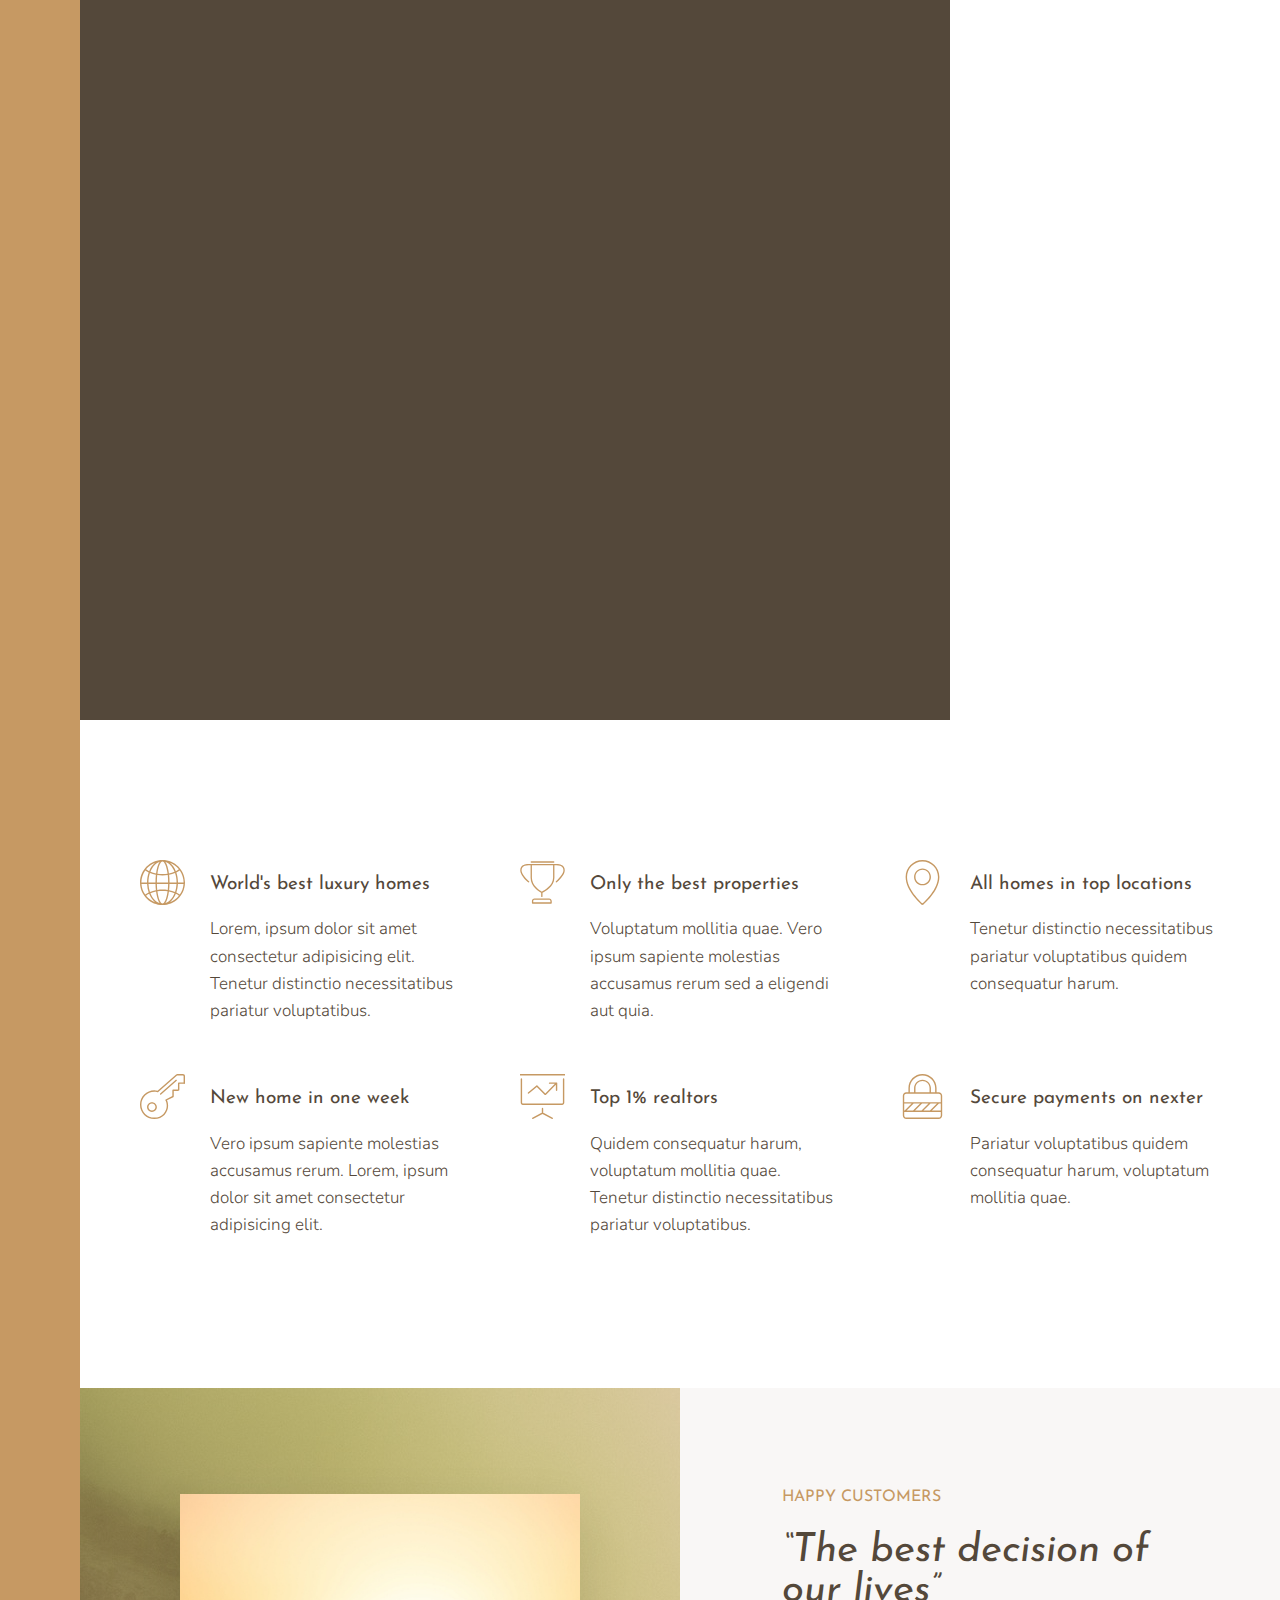
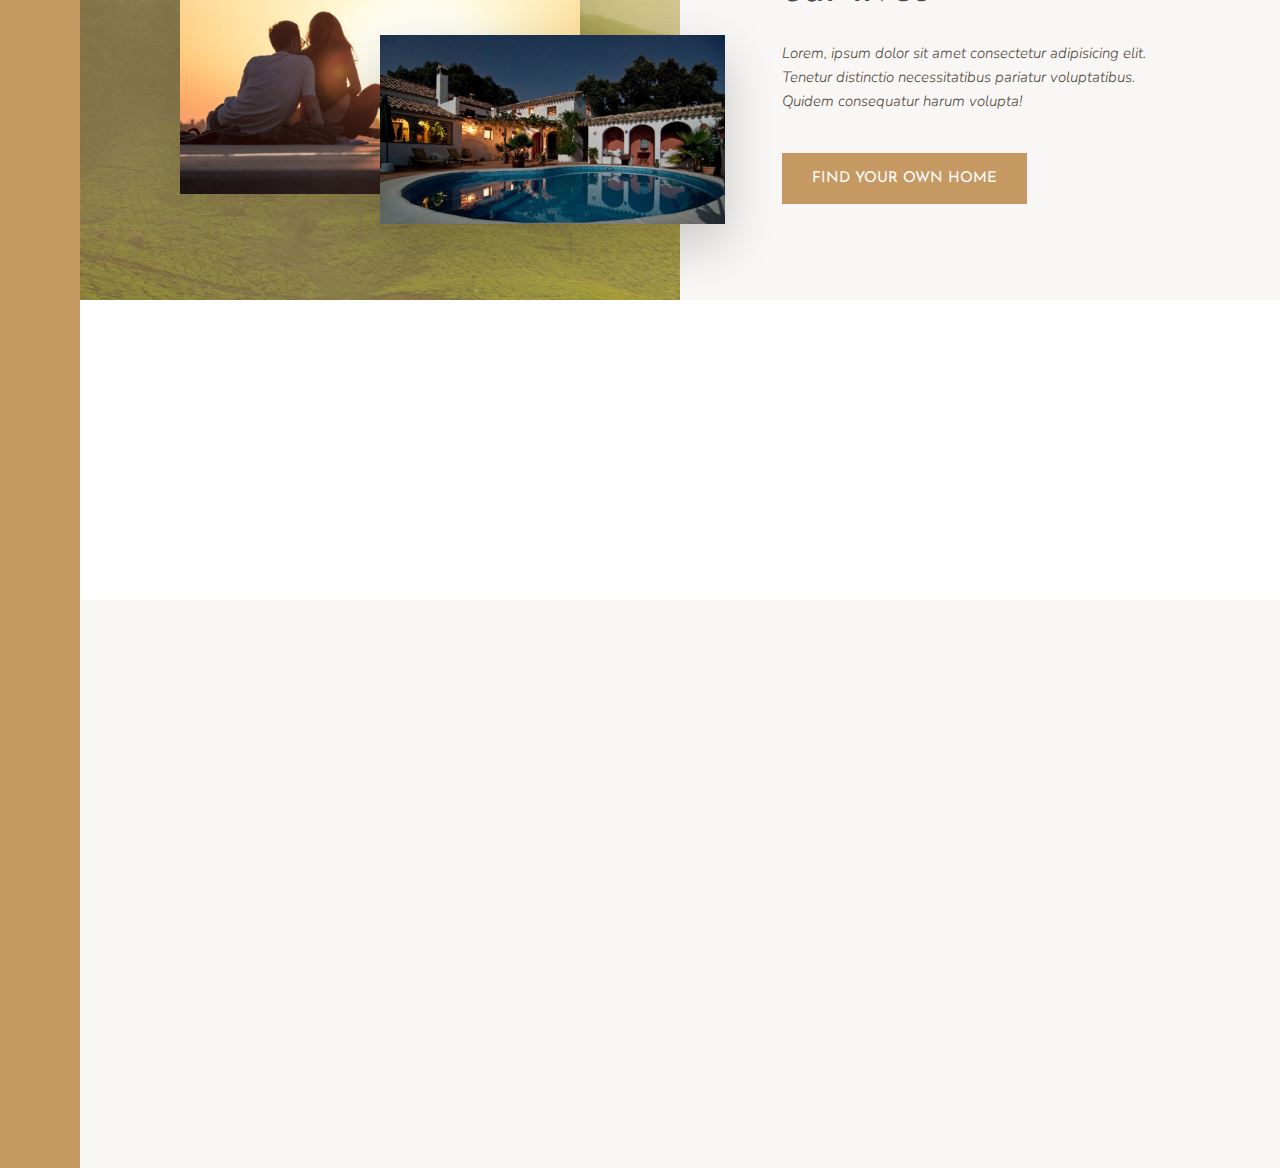
<file: Nexter/index.html>
<!DOCTYPE html>
<html lang="en">
    <head>
        <meta charset="UTF-8">
        <meta name="viewport" content="width=device-width, initial-scale=1.0">
        <meta http-equiv="X-UA-Compatible" content="ie=edge">
        <title>Nexter &mdash; Your Home &raquo; Your Freedom 🕊</title>

        <!-- Google fonts -->
        <link rel="preconnect" href="https://fonts.gstatic.com">
        <link href="https://fonts.googleapis.com/css2?family=Josefin+Sans:ital,wght@0,300;0,400;1,400&family=Nunito:ital,wght@0,300;1,300&display=swap" rel="stylesheet">

        <!-- Favicon -->
        <link rel="shortcut icon" type="image/png" href="img/favicon.png">

        <!-- Custom stylesheet -->
        <link rel="stylesheet" href="css/main.css">   
    </head>

    <body class="container">
        <div class="sidebar">

        </div>

        <header class="header">

        </header>

        <div class="realtors">

        </div>

        <section class="features"> <!-- COMPANY FEATURES SECTION -->
            <div class="feature"> <!-- FEATURE 1 of 6 -->
                <svg class="feature__icon">
                    <use xlink:href="img/sprite.svg#icon-global"></use>
                </svg>
                <h4 class="heading-4 heading-4--dark">World's best luxury homes</h4>
                <p class="feature__text">Lorem, ipsum dolor sit amet consectetur adipisicing elit. Tenetur distinctio necessitatibus pariatur voluptatibus.</p>
            </div> <!-- FEATURE 1 of 6 END -->

            <div class="feature"> <!-- FEATURE 2 of 6 -->
                <svg class="feature__icon">
                    <use xlink:href="img/sprite.svg#icon-trophy"></use>
                </svg>
                <h4 class="heading-4 heading-4--dark">Only the best properties</h4>
                <p class="feature__text">Voluptatum mollitia quae. Vero ipsum sapiente molestias accusamus rerum sed a eligendi aut quia.</p>
            </div> <!-- FEATURE 2 of 6 END -->

            <div class="feature"> <!-- FEATURE 3 of 6 -->
                <svg class="feature__icon">
                    <use xlink:href="img/sprite.svg#icon-map-pin"></use>
                </svg>
                <h4 class="heading-4 heading-4--dark">All homes in top locations</h4>
                <p class="feature__text">Tenetur distinctio necessitatibus pariatur voluptatibus quidem consequatur harum.</p>
            </div> <!-- FEATURE 3 of 6 END -->

            <div class="feature"> <!-- FEATURE 4 of 6 -->
                <svg class="feature__icon">
                    <use xlink:href="img/sprite.svg#icon-key"></use>
                </svg>
                <h4 class="heading-4 heading-4--dark">New home in one week</h4>
                <p class="feature__text">Vero ipsum sapiente molestias accusamus rerum. Lorem, ipsum dolor sit amet consectetur adipisicing elit.</p>
            </div> <!-- FEATURE 4 of 6 END -->

            <div class="feature"> <!-- FEATURE 5 of 6 -->
                <svg class="feature__icon">
                    <use xlink:href="img/sprite.svg#icon-presentation"></use>
                </svg>
                <h4 class="heading-4 heading-4--dark">Top 1% realtors</h4>
                <p class="feature__text">Quidem consequatur harum, voluptatum mollitia quae. Tenetur distinctio necessitatibus pariatur voluptatibus.</p>
            </div> <!-- FEATURE 5 of 6 END -->

            <div class="feature"> <!-- FEATURE 6 of 6 -->
                <svg class="feature__icon">
                    <use xlink:href="img/sprite.svg#icon-lock"></use>
                </svg>
                <h4 class="heading-4 heading-4--dark">Secure payments on nexter</h4>
                <p class="feature__text">Pariatur voluptatibus quidem consequatur harum, voluptatum mollitia quae.</p>
            </div> <!-- FEATURE 6 of 6 END -->
        </section> <!-- COMPANY FEATURES SECTION END -->

        <div class="story__pictures"> <!-- CLIENT STORY PICTURES -->
            <img src="img/story-1.jpeg" alt="Couple with new house" class="story__img--1">
            <img src="img/story-2.jpeg" alt="New house" class="story__img--2">
        </div> <!-- CLIENT STORY PICTURES END -->

        <div class="story__content"> <!-- CLIENT STORY REVIEW -->
            <h3 class="heading-3 mb-sm">Happy Customers</h3>
            <h2 class="heading-2 heading-2--dark mb-md">&ldquo;The best decision of our lives&rdquo;</h2>
            <p class="story__text">Lorem, ipsum dolor sit amet consectetur adipisicing elit. Tenetur distinctio necessitatibus pariatur voluptatibus. Quidem consequatur harum volupta!</p>
            <button class="btn">FInd your own home</button>
        </div> <!-- CLIENT STORY REVIEW END -->

        <section class="homes">
            
        </section>

        <section class="gallery">

        </section>

        <footer class="footer">

        </footer>
    </body>
</html>
</file>
<file: Nexter/css/main.css>
*,*::before,*::after{margin:0;padding:0;-webkit-box-sizing:inherit;box-sizing:inherit}html{-webkit-box-sizing:border-box;box-sizing:border-box;font-size:62.5%}body{font-family:"Nunito",sans-serif;color:#54483A;font-weight:300;line-height:1.6}.container{display:-ms-grid;display:grid;-ms-grid-rows:80vh min-content 40vw (min-content)[3];grid-template-rows:80vh -webkit-min-content 40vw repeat(3, -webkit-min-content);grid-template-rows:80vh min-content 40vw repeat(3, min-content);-ms-grid-columns:[sidebar-start] 8rem [sidebar-end full-start] minmax(6rem, 1fr) [center-start] ([col-start] minmax(min-content, 14rem) [col-end])[8] [center-end] minmax(6rem, 1fr) [full-end];grid-template-columns:[sidebar-start] 8rem [sidebar-end full-start] minmax(6rem, 1fr) [center-start] repeat(8, [col-start] minmax(-webkit-min-content, 14rem) [col-end]) [center-end] minmax(6rem, 1fr) [full-end];grid-template-columns:[sidebar-start] 8rem [sidebar-end full-start] minmax(6rem, 1fr) [center-start] repeat(8, [col-start] minmax(min-content, 14rem) [col-end]) [center-end] minmax(6rem, 1fr) [full-end]}.heading-1,.heading-2,.heading-3,.heading-4{font-family:"Josefin Sans",sans-serif;font-weight:400}.heading-2{font-size:4rem;font-style:italic;line-height:1}.heading-2--light{color:#f9f7f6}.heading-2--dark{color:#54483A}.heading-3{color:#c69963;font-size:1.6rem;text-transform:uppercase}.heading-4{font-size:1.9rem}.heading-4--light{color:#f9f7f6}.heading-4--dark{color:#54483A}.btn{background-color:#c69963;border:none;-webkit-border-radius:0;border-radius:0;color:#fff;font-family:"Josefin Sans",sans-serif;font-size:1.5rem;text-transform:uppercase;padding:1.8rem 3rem;cursor:pointer;-webkit-transition:all .2s;-o-transition:all .2s;transition:all .2s}.btn:hover{background-color:#B28451}.mb-sm{margin-bottom:2rem}.mb-md{margin-bottom:3rem}.mb-lg{margin-bottom:4rem}.mb-hg{margin-bottom:8rem}.sidebar{background-color:#c69963;grid-column:sidebar-start / sidebar-end;grid-row:1 / -1}.header{background-color:#54483A;grid-column:full-start / col-end 6}.realtors{grid-column:col-start 7 / full-end}.features{display:-ms-grid;display:grid;grid-column:center-start / center-end;-ms-grid-columns:(minmax(25rem, 1fr))[auto-fit];grid-template-columns:repeat(auto-fit, minmax(25rem, 1fr));gap:6rem;margin:15rem 0;-webkit-box-align:start;-webkit-align-items:start;-ms-flex-align:start;align-items:start}.feature{display:-ms-grid;display:grid;-ms-grid-columns:min-content 1fr;grid-template-columns:-webkit-min-content 1fr;grid-template-columns:min-content 1fr;row-gap:1.5rem;-webkit-column-gap:2.5rem;-moz-column-gap:2.5rem;column-gap:2.5rem}.feature__icon{fill:#c69963;height:4.5rem;width:4.5rem;-ms-grid-row:1;-ms-grid-row-span:2;grid-row:1 / span 2;-webkit-transform:translateY(-1rem);-ms-transform:translateY(-1rem);transform:translateY(-1rem)}.feature__text{font-size:1.7rem}.story__pictures{background-color:#c69963;grid-column:full-start / col-end 4;background-image:-webkit-gradient(linear, left top, left bottom, from(rgba(198,153,99,0.5)), to(rgba(198,153,99,0.5))),url(../img/back.jpg);background-image:-webkit-linear-gradient(rgba(198,153,99,0.5), rgba(198,153,99,0.5)),url(../img/back.jpg);background-image:-o-linear-gradient(rgba(198,153,99,0.5), rgba(198,153,99,0.5)),url(../img/back.jpg);background-image:linear-gradient(rgba(198,153,99,0.5), rgba(198,153,99,0.5)),url(../img/back.jpg);display:-ms-grid;display:grid;-ms-grid-rows:(1fr)[6];grid-template-rows:repeat(6, 1fr);-ms-grid-columns:(1fr)[6];grid-template-columns:repeat(6, 1fr);-webkit-box-align:center;-webkit-align-items:center;-ms-flex-align:center;align-items:center}.story__img--1{width:100%;-ms-grid-row:2;-ms-grid-row-span:4;grid-row:2 / 6;-ms-grid-column:2;-ms-grid-column-span:4;grid-column:2 / 6;-webkit-box-shadow:0 2rem 5rem rgba(0,0,0,0.1);box-shadow:0 2rem 5rem rgba(0,0,0,0.1)}.story__img--2{width:115%;-ms-grid-row:4;-ms-grid-row-span:2;grid-row:4 / 6;-ms-grid-column:4;-ms-grid-column-span:3;grid-column:4 / 7;z-index:20;-webkit-box-shadow:0 2rem 5rem rgba(0,0,0,0.2);box-shadow:0 2rem 5rem rgba(0,0,0,0.2)}.story__content{background-color:#f9f7f6;grid-column:col-start 5 / full-end;padding:6rem 8vw;display:-ms-grid;display:grid;-webkit-align-content:center;-ms-flex-line-pack:center;align-content:center;justify-items:start}.story__text{font-size:1.5rem;font-style:italic;margin-bottom:4rem}.homes{display:-ms-grid;display:grid;grid-column:center-start / center-end;-ms-grid-columns:(minmax(25rem, 1fr))[auto-fit];grid-template-columns:repeat(auto-fit, minmax(25rem, 1fr));gap:7rem;margin:15rem 0}.home{background-color:#f9f7f6;display:-ms-grid;display:grid;-ms-grid-columns:(1fr)[2];grid-template-columns:repeat(2, 1fr);row-gap:3.5rem}.home__img{width:100%;-ms-grid-row:1;-ms-grid-row-span:1;grid-row:1 / 2;grid-column:1 / -1;z-index:1}.home__like{-ms-grid-row:1;-ms-grid-row-span:1;grid-row:1 / 2;-ms-grid-column:2;-ms-grid-column-span:1;grid-column:2 / 3;fill:#c69963;margin:1rem;height:2.5rem;width:2.5rem;z-index:2;-ms-grid-column-align:end;justify-self:end}.home__name{-ms-grid-row:1;-ms-grid-row-span:1;grid-row:1 / 2;grid-column:1 / -1;-webkit-align-self:end;-ms-flex-item-align:end;-ms-grid-row-align:end;align-self:end;-ms-grid-column-align:center;justify-self:center;padding:1.25rem;width:80%;font-family:"Josefin Sans",sans-serif;font-size:1.6rem;font-weight:400;text-align:center;background-color:#101d2c;color:#fff;z-index:3;-webkit-transform:translateY(50%);-ms-transform:translateY(50%);transform:translateY(50%)}.home__location,.home__rooms{margin-top:2.5rem}.home__location,.home__rooms,.home__area,.home__price{display:-webkit-box;display:-webkit-flex;display:-ms-flexbox;display:flex;-webkit-box-align:center;-webkit-align-items:center;-ms-flex-align:center;align-items:center;margin-left:2rem;font-size:1.5rem}.home__location svg,.home__rooms svg,.home__area svg,.home__price svg{fill:#c69963;margin-right:1rem;height:2rem;width:2rem}.home__btn{grid-column:1 / -1}.gallery{display:-ms-grid;display:grid;-ms-grid-columns:(1fr)[8];grid-template-columns:repeat(8, 1fr);-ms-grid-rows:(5vw)[7];grid-template-rows:repeat(7, 5vw);grid-column:full-start / full-end;gap:1.5rem;padding:1.5rem;background-color:#f9f7f6}.gallery__item--1{-ms-grid-row:1;-ms-grid-row-span:2;grid-row:1 / span 2;-ms-grid-column:1;-ms-grid-column-span:2;grid-column:1 / span 2}.gallery__item--2{-ms-grid-row:1;-ms-grid-row-span:3;grid-row:1 / span 3;-ms-grid-column:3;-ms-grid-column-span:3;grid-column:3 / span 3}.gallery__item--3{-ms-grid-row:1;-ms-grid-row-span:2;grid-row:1 / span 2;-ms-grid-column:6;-ms-grid-column-span:1;grid-column:6 / 7}.gallery__item--4{-ms-grid-row:1;-ms-grid-row-span:2;grid-row:1 / span 2;grid-column:7 / -1}.gallery__item--5{-ms-grid-row:3;-ms-grid-row-span:3;grid-row:3 / span 3;-ms-grid-column:1;-ms-grid-column-span:2;grid-column:1 / span 2}.gallery__item--6{-ms-grid-row:4;-ms-grid-row-span:2;grid-row:4 / span 2;-ms-grid-column:3;-ms-grid-column-span:2;grid-column:3 / span 2}.gallery__item--7{-ms-grid-row:4;-ms-grid-row-span:1;grid-row:4 / 5;-ms-grid-column:5;-ms-grid-column-span:1;grid-column:5 / 6}.gallery__item--8{-ms-grid-row:3;-ms-grid-row-span:2;grid-row:3 / span 2;-ms-grid-column:6;-ms-grid-column-span:2;grid-column:6 / span 2}.gallery__item--9{-ms-grid-row:3;-ms-grid-row-span:3;grid-row:3 / span 3;grid-column:8 / -1}.gallery__item--10{-ms-grid-row:6;-ms-grid-row-span:2;grid-row:6 / span 2;-ms-grid-column:1;-ms-grid-column-span:1;grid-column:1 / 2}.gallery__item--11{-ms-grid-row:6;-ms-grid-row-span:2;grid-row:6 / span 2;-ms-grid-column:2;-ms-grid-column-span:2;grid-column:2 / span 2}.gallery__item--12{-ms-grid-row:6;-ms-grid-row-span:2;grid-row:6 / span 2;-ms-grid-column:4;-ms-grid-column-span:1;grid-column:4 / 5}.gallery__item--13{-ms-grid-row:5;-ms-grid-row-span:3;grid-row:5 / span 3;-ms-grid-column:5;-ms-grid-column-span:3;grid-column:5 / span 3}.gallery__item--14{-ms-grid-row:6;-ms-grid-row-span:2;grid-row:6 / span 2;grid-column:8 / -1}.gallery__img{display:block;height:100%;width:100%;-o-object-fit:cover;object-fit:cover}.footer{grid-column:full-start / full-end}
/*# sourceMappingURL=main.css.map */
</file>
